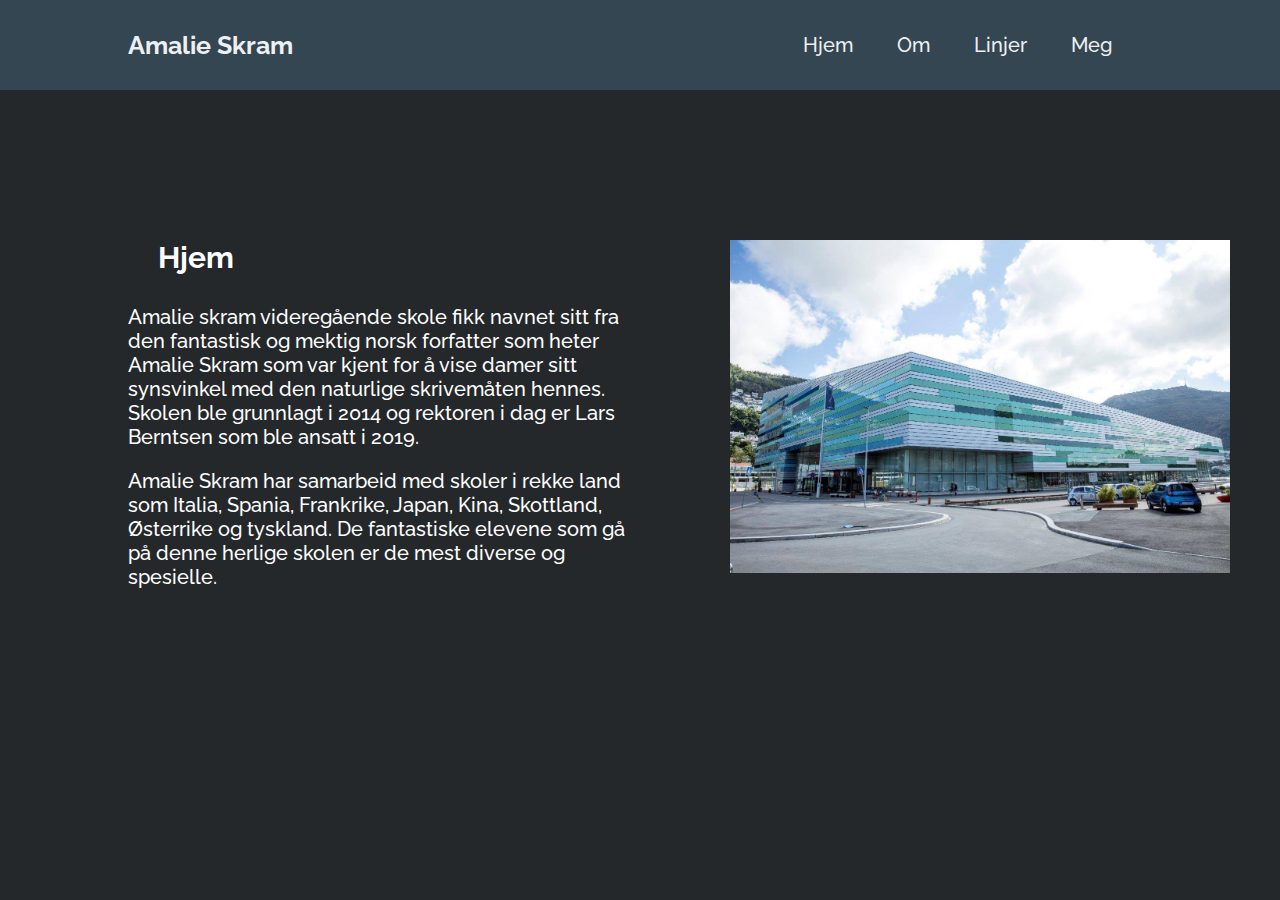
<file: AmalieSkramCode/hjem.html>
<!DOCTYPE html>
<html lang="en">

<head>
    <meta charset="UTF-8">
    <meta http-equiv="X-UA-Compatible" content="IE=edge">
    <meta name="viewport" content="width=device-width, initial-scale=1.0">
    <title>AmalieSkram.hjem</title>
    <link rel="stylesheet" href="hjem.css">
    <link rel="preconnect" href="https://fonts.googleapis.com"> 
<link rel="preconnect" href="https://fonts.gstatic.com" crossorigin> 
<link href="https://fonts.googleapis.com/css2?family=Raleway:wght@200;400;500;700&display=swap" rel="stylesheet">
</head>
<body>
<!--dette er for top bar for å navigere til sidene-->
    <header>
        <p class="logo"><a href="hjem.html" class="logoclass">Amalie Skram</a></p>
        <nav>
            <ul class="nav-link">
                <li><a href="hjem.html">Hjem</a></li>
                <li><a href="Om.html">Om</a></li>
                <li><a href="Linjer.html">Linjer</a></li>
                <li><a href="Meg.html">Meg</a></li>
            </ul>
        </nav>
    </header>
<!-------------------------------------------------->


<div class="grid-div">
<!--bruker denne diven for å redigere bare texten-->
    <div class="text-div">
        <p class="head">Hjem</p>

        <p class="p1">Amalie skram videregående skole fikk navnet sitt fra den fantastisk og mektig norsk forfatter som heter Amalie Skram som var kjent for å vise damer sitt synsvinkel med den naturlige skrivemåten hennes. Skolen ble grunnlagt i 2014 og rektoren i dag er Lars Berntsen som ble ansatt i 2019.
        </p>

        <p class="p2">Amalie Skram har samarbeid med skoler i rekke land som Italia, Spania, Frankrike, Japan, Kina, Skottland, Østerrike og tyskland. De fantastiske elevene som gå på denne herlige skolen er de mest diverse og spesielle.
        </p>
    </div>
<!------------------------------------------------->
<!--dette er samme som text-div, men for bildet-->
    <div class="img-div">
        <img src="./Bilder/skole.jpg" alt="bilde av bygget">
    </div>
 </div>

</body>
</html>
</file>
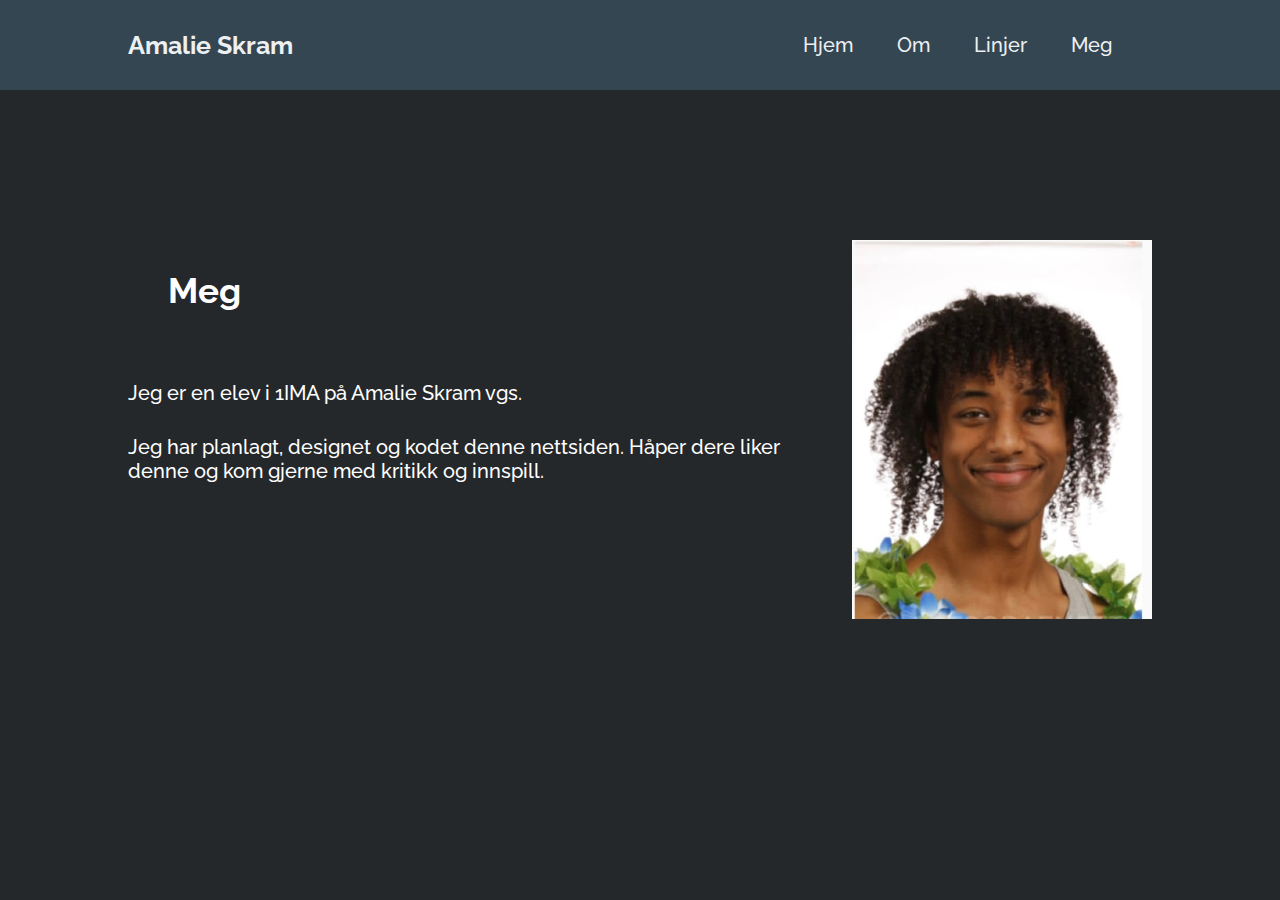
<file: AmalieSkramCode/meg.html>
<!DOCTYPE html>
<html lang="en">

<head>
    <meta charset="UTF-8">
    <meta http-equiv="X-UA-Compatible" content="IE=edge">
    <meta name="viewport" content="width=device-width, initial-scale=1.0">
    <title>AmalieSkram.meg</title>
    <link rel="stylesheet" href="meg.css">
    <link rel="preconnect" href="https://fonts.googleapis.com"> 
<link rel="preconnect" href="https://fonts.gstatic.com" crossorigin> 
<link href="https://fonts.googleapis.com/css2?family=Raleway:wght@200;400;500;700&display=swap" rel="stylesheet">
</head>
<body>
<!--dette er for top bar for å navigere til sidene-->
    <header>
        <p class="logo"><a href="hjem.html" class="logoclass">Amalie Skram</a></p>
        <nav>
            <ul class="nav-link">
                <li><a href="hjem.html">Hjem</a></li>
                <li><a href="Om.html">Om</a></li>
                <li><a href="Linjer.html">Linjer</a></li>
                <li><a href="Meg.html">Meg</a></li>
            </ul>
        </nav>
    </header>
<!-------------------------------------------------->
    <div class="div-grid">
        <div class="text-div">
            <h2> Meg</h2>
            <p>Jeg er en elev i 1IMA på Amalie Skram vgs.</p>
            <p class="p2">Jeg har planlagt, designet og kodet denne nettsiden. Håper dere liker denne og kom gjerne med kritikk og innspill.</p>
        </div>
        <div>
            <img src="./Bilder/meg.jpg" alt="bilde av Samti">
        </div>
    </div>
</body>
</file>
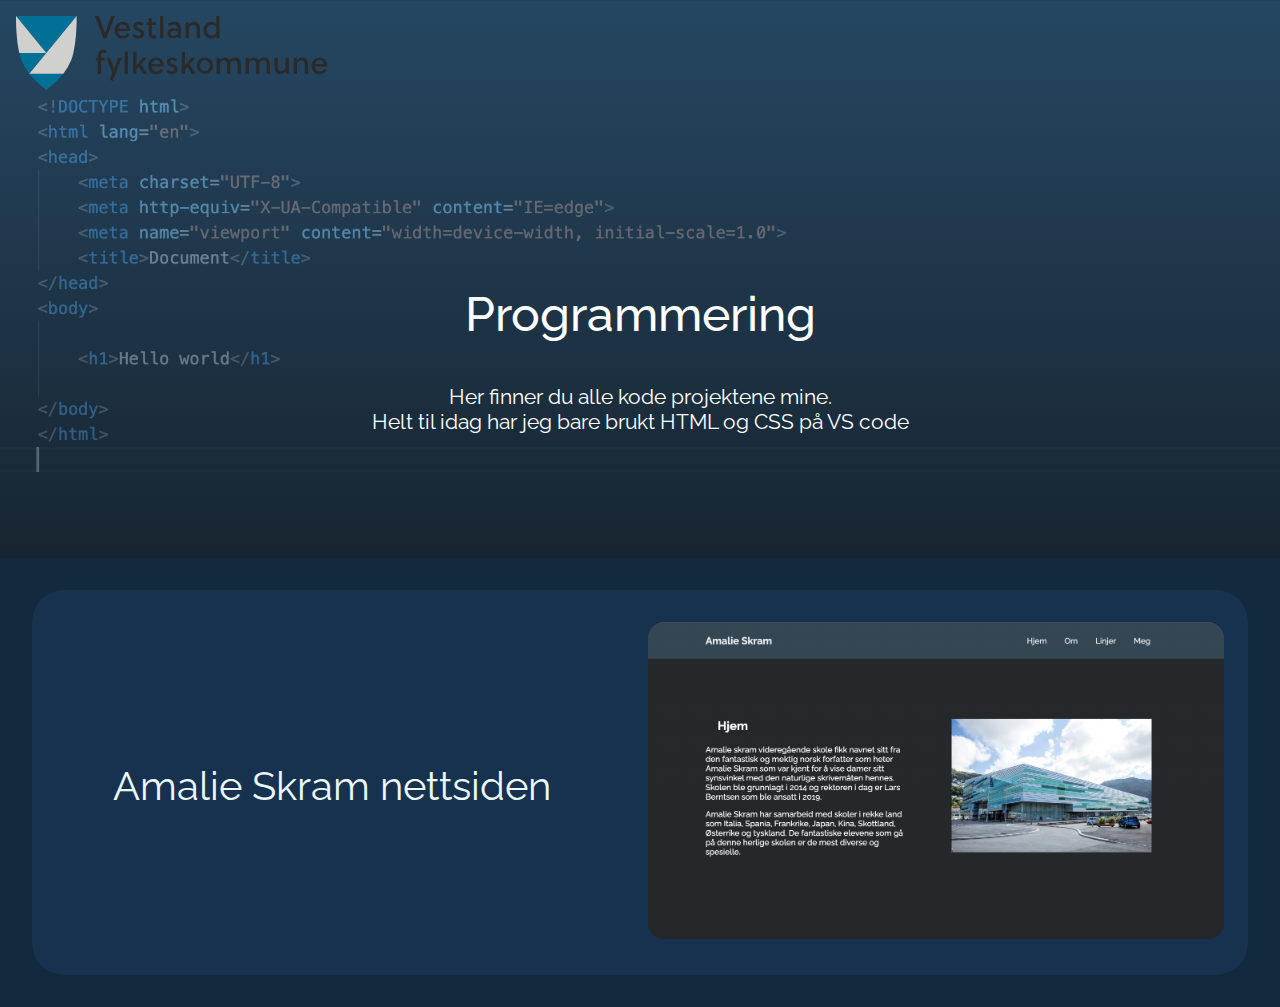
<file: tunell nettside/prog.html>
<!DOCTYPE html>
<html lang="en">
<head>
    <meta charset="UTF-8">
    <meta http-equiv="X-UA-Compatible" content="IE=edge">
    <meta name="viewport" content="width=device-width, initial-scale=1.0">
    <link rel="stylesheet" href="prog.css">
    <link rel="preconnect" href="https://fonts.gstatic.com" crossorigin>
<link href="https://fonts.googleapis.com/css2?family=Raleway:wght@300;400;500;600;700&family=Roboto:wght@400;500;700&display=swap" rel="stylesheet">
    <title>Programmering</title>
</head>
<body>
<!--------Første informasjon og hjemknapp/logo---------->

    <section class="background">
        <a href="../Index.html"><img class="logov" src="./Bilder/logo.svg" alt="vestland skjold"></a>

        <p class="top-text">Programmering</p>

        <p class="descrip">Her finner du alle kode projektene mine.</p>
        
        <p class="descrip2">Helt til idag har jeg bare brukt HTML og CSS på VS code</p>
    </section>

<!--------Navn og nettsidebilde/link i grid---------->

<!--
    <section class="even">
        <div class="even-grid">
            <p class="even-text"></p>
            <a href="">
                <img class="even-bilde" src="" alt="">
            </a>
        </div>
    </section>
-->

    <section class="odd">
        <div class="odd-grid">
            <p class="odd-text">Amalie Skram nettsiden</p>
            <a href="../AmalieSkramCode/hjem.html">
                <img class="odd-bilde" src="./Bilder/asvg.png" alt="Bilde av ASVG nettsiden min">
            </a>
        </div>
    </section>
    
<!------------------------------------------------------>
</body>
</html>
</file>
<file: AmalieSkramCode/hjem.css>
/*alt dette er for html som trenger samme css*/
        *{
            box-sizing: border-box;
            margin: 0;
            padding: 0;
            background-color: #25282a;
        }

        p{
            font-family: "Raleway";
            color: white;
            font-size: 20px;
            font-weight: 500;
        }
        /*-------------------------------------------*/

        /*disse er for nav baren*/
        .logo, li, a{
            font-family: "Raleway";
            font-weight: 500;
            font-size: 20px;
            color: #edf0f1;
            text-decoration: none;
            list-style: none; 
            background-color: rgb(53, 70, 83);
        }

        header{
            display:flex;
            flex-direction: row;
            justify-content: space-between;
            align-items: center;
            padding: 30px 10%;
            background-color: rgb(53, 70, 83);
        }

        .logoclass{
            cursor: pointer;
            font-size: 25px;
            font-weight: 700;
        }

        .nav-link, li{
            display: inline-block;
            padding: 0px 20px;
            background-color: rgb(53, 70, 83);
        }
        /*css'en nederst har hover i seg, så når cursor er over elementet vil den forandre fargen til den bestemte fargen*/
        /*for at fargen skal forandre seg sakte bruker jeg transition, men ikke i hover css'en.
        Da ville den med en gang gått til bake isteede for å forandre sakte*/
        .nav-link, li, a{
            transition: all 0.3s ease 0s;
        }

        .nav-link, li, a:hover{
            color: #00a1a9;
        }
        /*------------------------------------------*/


.grid-div{
    padding: 150px 10%;
    display: grid;
    grid-template-columns: 500px 500px;
    column-gap: 10%;
}

.text-div{
    width: 500px;
}

img{
    width: 500px;
}
    
.head{
    font-weight: 700;
    font-size: 30px;
    padding-left: 30px;
}

.p1{
    padding-top: 30px;
}
.p2{
    padding-top: 20px;
}
</file>
<file: AmalieSkramCode/meg.css>
/*alt dette er for html som trenger samme css*/
 *{
    box-sizing: border-box;
    margin: 0;
    padding: 0;
    background-color: #25282a;
}

p{
    font-family: "Raleway";
    color: white;
    font-size: 20px;
    font-weight: 500;
}
.a-img{
    background-color: #25282a;
}
/*-------------------------------------------*/

/*disse er for nav baren*/
.logo, li, a{
    font-family: "Raleway";
    font-weight: 500;
    font-size: 20px;
    color: #edf0f1;
    text-decoration: none;
    list-style: none; 
    background-color: rgb(53, 70, 83);
}

header{
    display:flex;
    justify-content: space-between;
    align-items: center;
    padding: 30px 10%;
    background-color: rgb(53, 70, 83);
}

.logoclass{
    cursor: pointer;
    font-size: 25px;
    font-weight: 700;
}

.nav-link, li{
    display: inline-block;
    padding: 0px 20px;
    background-color: rgb(53, 70, 83);
}
/*css'en nederst har hover i seg, så når cursor er over elementet vil den forandre fargen til den bestemte fargen*/
/*for at fargen skal forandre seg sakte bruker jeg transition, men ikke i hover css'en.
Da ville den med en gang gått til bake isteede for å forandre sakte*/
.nav-link, li, a{
    transition: all 0.3s ease 0s;
}

.nav-link, li, a:hover{
    color: #00a1a9;
}
/*------------------------------------------*/

.div-grid{
    display: grid;
    padding: 150px 10%;
    grid-template-columns: 2fr 300px;
    column-gap: 60px;
}

.text-div{
    color: white;
    padding-top: 30px;
}
.p2{
    padding-top: 30px;
}
h2{
    padding-bottom: 70px;
    padding-left: 40px;
    font-family: "Raleway";
    font-size: 35px;
}

img{
    width: 100%;
}
</file>
<file: tunell nettside/prog.css>
*{
    padding: 0;
    margin: 0;
}
body{
    background-color:rgb(19, 41, 61);
}
/*------Stylen for bilde med farge som bakgrunn-----*/

.background{
    background-image:linear-gradient(rgb(42, 98, 143, 0.6),rgb(19, 41, 61, 0.6)), url(./Bilder/vegg.png);
    width: 100%;
    background-position: center;
    background-size: cover;
}

/*------Første informasjon og hjemknapp/logo-------*/

.logov{
    display: inline-block;
    padding-left: 1em;
    padding-top: 1em;
 }

.top-text{
    color: white;
    font-family: "Raleway";
    text-align: center;
    font-size: 3rem;
    font-weight: 500;
    padding-top: 4em;
}
.descrip{
    color: white;
    font-family: "Raleway";
    text-align: center;
    font-size: 1.3rem;
    padding: 2em 0em 0em;
}
.descrip2{
    color: white;
    font-family: "Raleway";
    text-align: center;
    font-size: 1.3rem;
    padding: 0em 0em 6em;
}

/*-----Navn og nettsidebilde/link i grid-------*/

.odd{
    background-color:rgb(22, 50, 79);
    margin: 2em 2em;
    border-radius: 2em;
}
.odd-grid{
    display: grid;
    grid-template-columns:1fr 1fr;
    column-gap: 1em;
    justify-content: center;
    padding: 2em 0;
}
.odd-text{
    color: rgb(236, 248, 248);
    text-align: center;
    font-size: 2.5rem;
    font-family: "Raleway";
    font-weight: 400;
    padding-top: 3.5em;
}
.odd-bilde{
    width: 96%;
    border-radius: 1em;
}

.even{
    background-color:rgb(42, 98, 143);
    margin: 2em 2em;
    border-radius: 2em;
}
.even-grid{
    display: grid;
    grid-template-columns:1fr 1fr;
    column-gap: 1em;
    justify-content: center;
    padding: 2em 0;
}
.even-text{
    color: rgb(236, 248, 248);
    text-align: center;
    font-size: 2.5rem;
    font-family: "Raleway";
    font-weight: 400;
    padding-top: 3.5em;
}
.even-bilde{
    width: 96%;
    border-radius: 1em;
}

/*----------------------------------*/
@media (max-width:580px){
    .top-text{
        color: white;
        font-family: "Raleway";
        text-align: center;
        font-size: 3rem;
        font-weight: 500;
        padding-top: 4.5em;
    }
    .descrip2{
        color: white;
        font-family: "Raleway";
        text-align: center;
        font-size: 1.3rem;
        padding: 0em 0em 12em;
    }
    .odd-text{
        color: rgb(236, 248, 248);
        text-align: center;
        font-size: 2rem;
        font-family: "Raleway";
        font-weight: 400;
        padding-top: 1em;
    }
}
</file>
